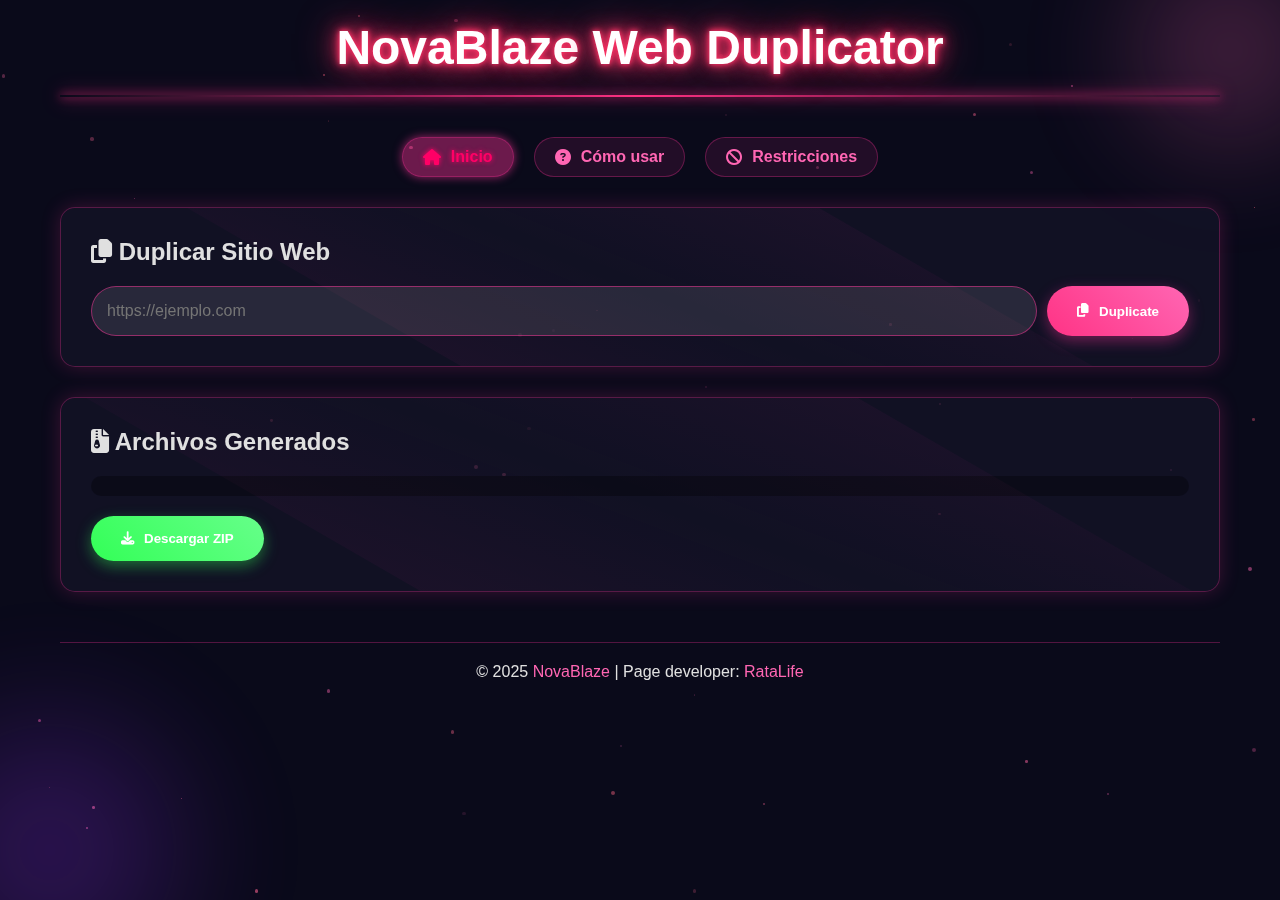
<file: cloner.html>
<!DOCTYPE html>
<html lang="es">
<head>
    <meta charset="UTF-8">
    <meta name="viewport" content="width=device-width, initial-scale=1.0">
    <title>NovaBlaze Web Duplicator</title>
    <link rel="stylesheet" href="css/style.css">
    <link rel="stylesheet" href="https://cdnjs.cloudflare.com/ajax/libs/font-awesome/6.4.0/css/all.min.css">
</head>
<body>
    <div class="mobile-warning">
        <i class="fas fa-exclamation-triangle"></i>
        <p>Esta página solo está disponible en dispositivos de escritorio.</p>
    </div>

    <div class="container">
        <header class="neon-header">
            <h1 class="neon-text">NovaBlaze <span class="flicker">Web Duplicator</span></h1>
            <div class="glowing-line"></div>
        </header>

        <nav class="futuristic-menu">
            <ul>
                <li><a href="#home" class="neon-link active"><i class="fas fa-home"></i> Inicio</a></li>
                <li><a href="#how-to" class="neon-link"><i class="fas fa-question-circle"></i> Cómo usar</a></li>
                <li><a href="#restrictions" class="neon-link"><i class="fas fa-ban"></i> Restricciones</a></li>
            </ul>
        </nav>

        <main>
            <section id="home" class="section-active">
                <div class="duplicator-box">
                    <div class="holographic-card">
                        <div class="card-content">
                            <h2><i class="fas fa-copy"></i> Duplicar Sitio Web</h2>
                            <div class="input-group">
                                <input type="text" id="url-input" placeholder="https://ejemplo.com" class="neon-input">
                                <button id="duplicate-btn" class="neon-button">
                                    <i class="fas fa-copy"></i> Duplicate
                                </button>
                            </div>
                        </div>
                    </div>
                </div>

                <div id="result-section" class="hidden">
                    <div class="holographic-card result-card">
                        <div class="card-content">
                            <h2><i class="fas fa-file-archive"></i> Archivos Generados</h2>
                            <div id="file-list" class="file-list"></div>
                            <button id="download-btn" class="neon-button download-btn">
                                <i class="fas fa-download"></i> Descargar ZIP
                            </button>
                        </div>
                    </div>
                </div>
            </section>

            <section id="how-to" class="hidden">
                <div class="holographic-card">
                    <div class="card-content">
                        <h2><i class="fas fa-info-circle"></i> ¿Qué es NovaBlaze Web Duplicator?</h2>
                        <p>Una herramienta avanzada que permite duplicar sitios web para fines de análisis, aprendizaje o backup.</p>
                        
                        <h3><i class="fas fa-list-ol"></i> Pasos para usar:</h3>
                        <ol class="steps-list">
                            <li><i class="fas fa-mouse-pointer"></i> Ingresa la URL del sitio web a duplicar</li>
                            <li><i class="fas fa-copy"></i> Haz clic en el botón "Duplicate"</li>
                            <li><i class="fas fa-spinner"></i> Espera a que se procese la solicitud</li>
                            <li><i class="fas fa-file-archive"></i> Revisa los archivos generados</li>
                            <li><i class="fas fa-download"></i> Descarga el ZIP con el sitio duplicado</li>
                        </ol>
                    </div>
                </div>
            </section>

            <section id="restrictions" class="hidden">
                <div class="holographic-card">
                    <div class="card-content">
                        <h2><i class="fas fa-exclamation-triangle"></i> Sitios con restricciones</h2>
                        <p>Los siguientes sitios no pueden ser duplicados por razones de seguridad o políticas:</p>
                        <ul class="restricted-list">
                            <li><i class="fas fa-lock"></i> google.com</li>
                            <li><i class="fas fa-lock"></i> facebook.com</li>
                            <li><i class="fas fa-lock"></i> twitter.com</li>
                            <li><i class="fas fa-lock"></i> instagram.com</li>
                            <li><i class="fas fa-lock"></i> linkedin.com</li>
                            <li><i class="fas fa-lock"></i> github.com</li>
                            <li><i class="fas fa-lock"></i> sitios con autenticación</li>
                            <li><i class="fas fa-lock"></i> sitios con protección anti-scraping</li>
                        </ul>
                    </div>
                </div>
            </section>
        </main>

        <footer class="neon-footer">
            <p>© 2025 <a href="index.html" class="neon-link">NovaBlaze</a> | Page developer: <a href="https://twentyfox.lat/ale.html" class="neon-link">RataLife</a></p>
        </footer>
    </div>

    <div class="particles"></div>
    <div class="neon-circle-1"></div>
    <div class="neon-circle-2"></div>

    <script src="js/script.js"></script>
</body>
</html>
</file>
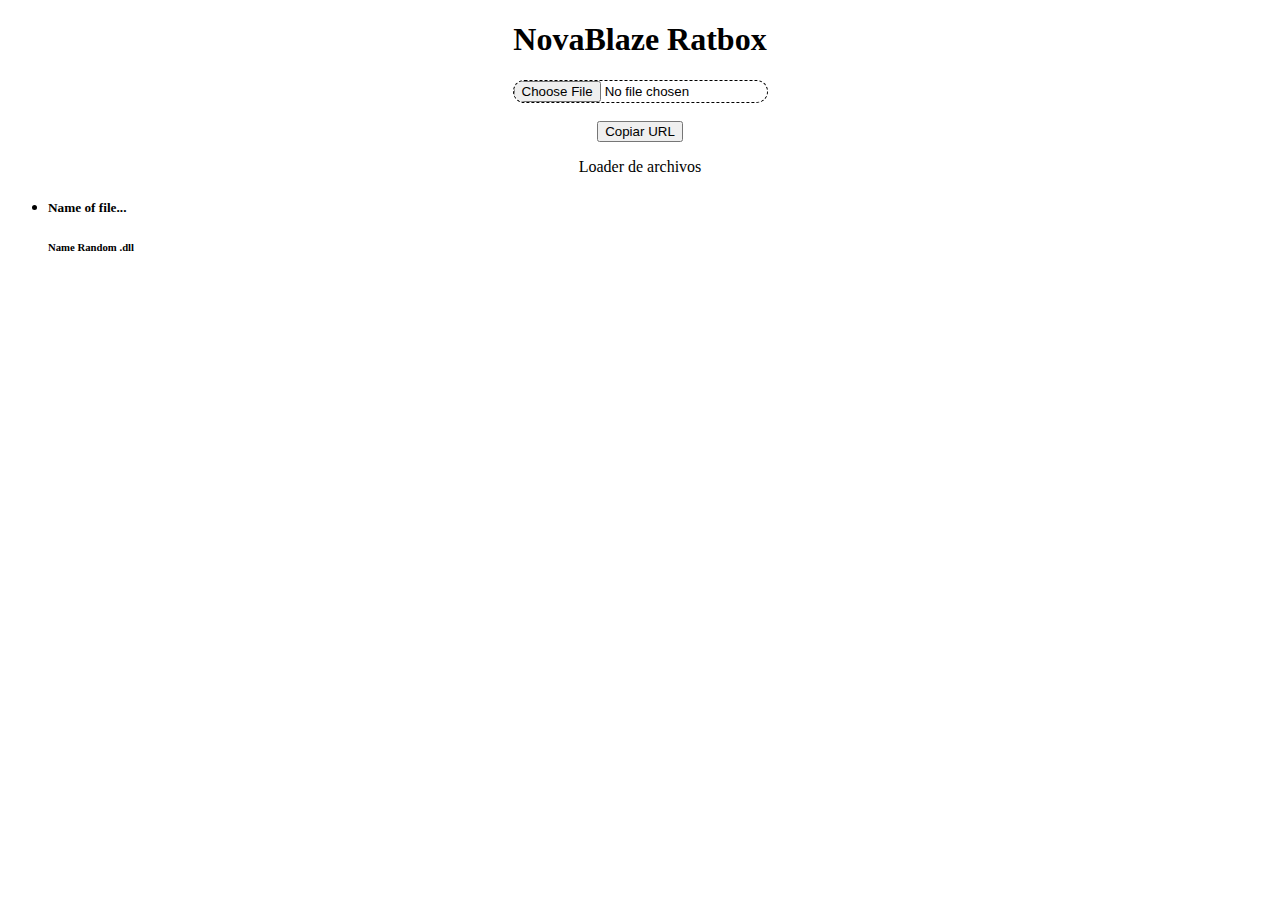
<file: files.html>
<!DOCTYPE html>
<html lang="en">
<head>
    <meta charset="UTF-8">
    <meta name="viewport" content="width=device-width, initial-scale=1.0">
    <title>NovatCat</title>
</head>
<body>
    <style>
        .body{
            background-color: black;
            color: rgb(245, 68, 98);
        }
        .header{
            background-color: black;
            color: rgb(245, 68, 98);
        }
        .input-section-load{
            border-width: 200px;
            border-color: rgb(245, 68, 98);
            border: 1px;
            border-radius: 12px;
            border-style: dashed;
        }
    </style>
    <section class="header-section">
        <header class="header2-sectio">
            <center>
                <h1>NovaBlaze Ratbox</h1>
                <input type="file" class="input-section-load" placeholder="Drag or click to add a file"><br><br>
                <button class="url-btm">
                    Copiar URL
                </button>
                <p>Loader de archivos</p>
            </center>
        </header>
    </section>

    <section class="list-from.textloaded">
        <ul>
            <li>
                <section class="file.loaded-block">
                    <h5>Name of file...</h5>
                    <h6>Name Random .dll</h6>
                </section>
            </li>
        </ul>
    </section>
    <script>

    </script>
</body>
</html>
</file>
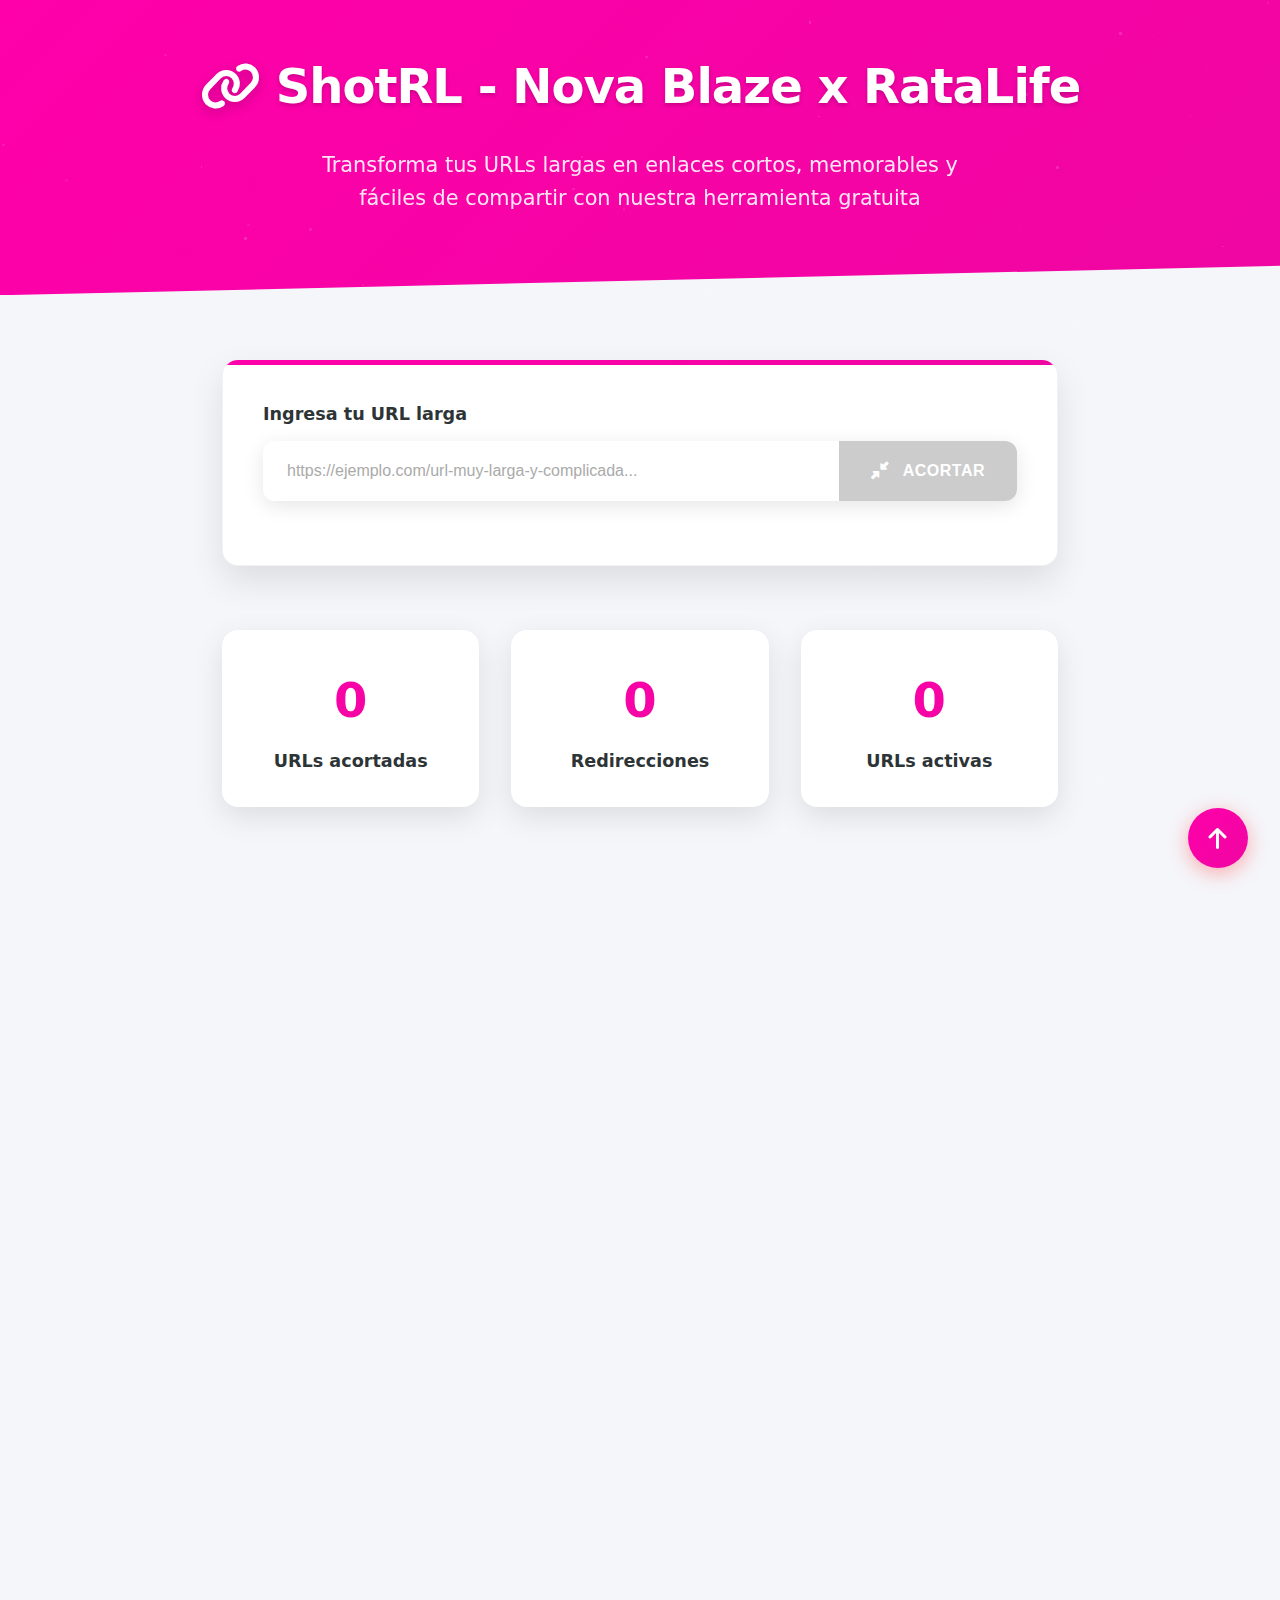
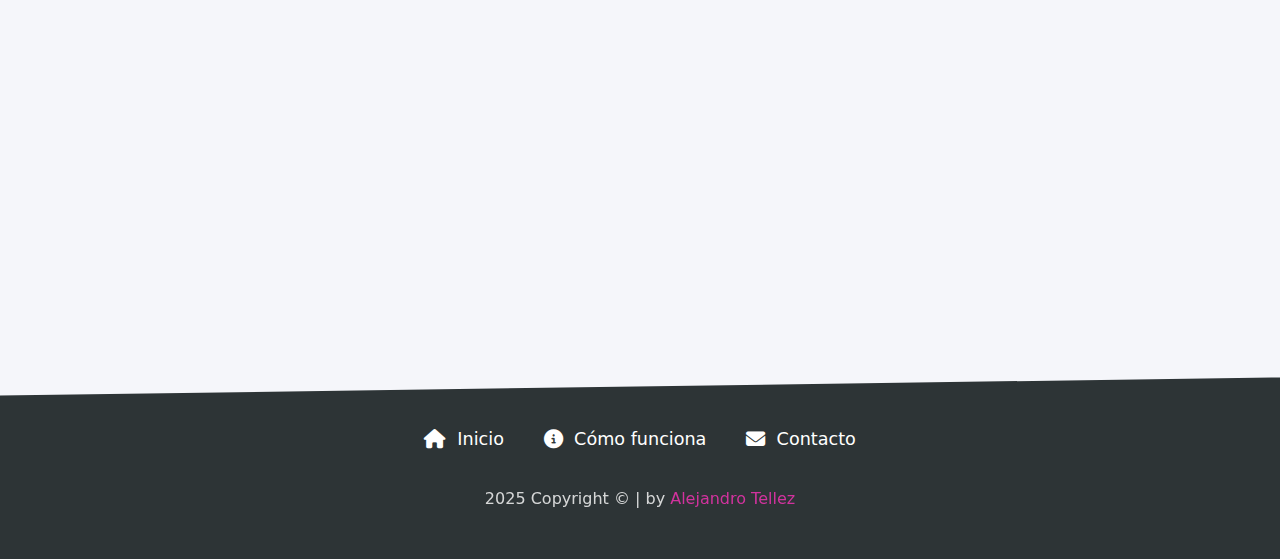
<file: shortener.html>
<!DOCTYPE html>
<html lang="es">
<head>
    <meta charset="UTF-8">
    <meta name="viewport" content="width=device-width, initial-scale=1.0">
    <title>ShotRL - Acortador de URLs</title>
    <link rel="icon" href="data:image/svg+xml,<svg xmlns=%22http://www.w3.org/2000/svg%22 viewBox=%220 0 100 100%22><text y=%22.9em%22 font-size=%2290%22>✂️</text></svg>">
    <link rel="stylesheet" href="https://cdnjs.cloudflare.com/ajax/libs/font-awesome/6.4.0/css/all.min.css">
    <style>
        :root {
            --primary: #ff00aa;
            --primary-dark: #df0c99;
            --primary-light: #fb32b8;
            --secondary: #2d3436;
            --light: #f5f6fa;
            --dark: #222;
            --shadow: 0 10px 30px rgba(0, 0, 0, 0.1);
            --transition: all 0.4s cubic-bezier(0.175, 0.885, 0.32, 1.275);
            --gradient: linear-gradient(135deg, var(--primary), var(--primary-dark));
        }

        * {
            margin: 0;
            padding: 0;
            box-sizing: border-box;
            -webkit-user-select: none;
            -moz-user-select: none;
            -ms-user-select: none;
            user-select: none;
        }

        html {
            scroll-behavior: smooth;
            overflow-x: hidden;
        }

        body {
            font-family: 'Segoe UI', system-ui, -apple-system, sans-serif;
            background-color: var(--light);
            color: var(--dark);
            line-height: 1.6;
            overflow-x: hidden;
            min-height: 100vh;
            display: flex;
            flex-direction: column;
        }

        /* Scrollbar styling */
        ::-webkit-scrollbar {
            width: 10px;
            height: 10px;
        }

        ::-webkit-scrollbar-track {
            background: rgba(0, 0, 0, 0.05);
            border-radius: 10px;
        }

        ::-webkit-scrollbar-thumb {
            background: var(--primary);
            border-radius: 10px;
            transition: var(--transition);
        }

        ::-webkit-scrollbar-thumb:hover {
            background: var(--primary-dark);
            transform: scale(1.1);
        }

        /* Header styles */
        header {
            background: var(--gradient);
            color: white;
            padding: 3rem 0;
            text-align: center;
            position: relative;
            overflow: hidden;
            box-shadow: var(--shadow);
            animation: gradientShift 8s ease infinite;
            background-size: 200% 200%;
            clip-path: polygon(0 0, 100% 0, 100% 90%, 0 100%);
            margin-bottom: 2rem;
        }

        @keyframes gradientShift {
            0% { background-position: 0% 50%; }
            50% { background-position: 100% 50%; }
            100% { background-position: 0% 50%; }
        }

        .header-content {
            max-width: 1200px;
            margin: 0 auto;
            padding: 0 2rem;
            position: relative;
            z-index: 2;
        }

        .logo {
            display: flex;
            align-items: center;
            justify-content: center;
            margin-bottom: 1.5rem;
            transition: var(--transition);
            transform-style: preserve-3d;
        }

        .logo:hover {
            transform: scale(1.05) rotateY(10deg);
        }

        .logo i {
            font-size: 3rem;
            margin-right: 1rem;
            animation: pulse 2s infinite;
            filter: drop-shadow(0 4px 6px rgba(0, 0, 0, 0.2));
        }

        @keyframes pulse {
            0% { transform: scale(1); }
            50% { transform: scale(1.1); }
            100% { transform: scale(1); }
        }

        .logo h1 {
            font-size: 3rem;
            font-weight: 800;
            letter-spacing: -1px;
            text-shadow: 0 2px 4px rgba(0, 0, 0, 0.2);
        }

        .tagline {
            font-size: 1.3rem;
            opacity: 0.9;
            margin-bottom: 2rem;
            animation: fadeIn 1s ease;
            max-width: 700px;
            margin-left: auto;
            margin-right: auto;
        }

        @keyframes fadeIn {
            from { opacity: 0; transform: translateY(20px); }
            to { opacity: 0.9; transform: translateY(0); }
        }

        /* Main content */
        main {
            max-width: 900px;
            margin: 2rem auto 4rem;
            padding: 0 2rem;
            animation: slideUp 0.8s ease;
            flex: 1;
            width: 100%;
        }

        @keyframes slideUp {
            from { opacity: 0; transform: translateY(50px); }
            to { opacity: 1; transform: translateY(0); }
        }

        /* URL Shortener Form */
        .shortener-container {
            background: white;
            border-radius: 16px;
            padding: 2.5rem;
            box-shadow: 0 15px 35px rgba(0, 0, 0, 0.1);
            margin-bottom: 4rem;
            transition: var(--transition);
            border: 1px solid rgba(0, 0, 0, 0.05);
            position: relative;
            overflow: hidden;
        }

        .shortener-container::before {
            content: '';
            position: absolute;
            top: 0;
            left: 0;
            width: 100%;
            height: 5px;
            background: var(--gradient);
            animation: gradientShift 8s ease infinite;
            background-size: 200% 200%;
        }

        .shortener-container:hover {
            transform: translateY(-5px);
            box-shadow: 0 20px 40px rgba(0, 0, 0, 0.15);
        }

        .form-group {
            margin-bottom: 1.5rem;
        }

        .form-group label {
            display: block;
            margin-bottom: 0.8rem;
            font-weight: 600;
            color: var(--secondary);
            font-size: 1.1rem;
        }

        .input-group {
            display: flex;
            border-radius: 12px;
            overflow: hidden;
            box-shadow: 0 5px 20px rgba(0, 0, 0, 0.1);
            height: 60px;
            transition: var(--transition);
        }

        .input-group:focus-within {
            transform: translateY(-2px);
            box-shadow: 0 8px 25px rgba(0, 0, 0, 0.15);
        }

        .input-group input {
            flex: 1;
            padding: 1rem 1.5rem;
            border: none;
            font-size: 1rem;
            outline: none;
            transition: var(--transition);
            background: rgba(255, 255, 255, 0.9);
        }

        .input-group input:focus {
            background: white;
        }

        .input-group input::placeholder {
            color: #aaa;
        }

        .input-group button {
            background: var(--gradient);
            background-size: 200% 200%;
            color: white;
            border: none;
            padding: 0 2rem;
            cursor: pointer;
            font-weight: 600;
            transition: var(--transition);
            display: flex;
            align-items: center;
            justify-content: center;
            font-size: 1rem;
            text-transform: uppercase;
            letter-spacing: 0.5px;
            animation: gradientShift 8s ease infinite;
        }

        .input-group button:hover {
            background-position: 100% 50%;
            transform: scale(1.02);
        }

        .input-group button:disabled {
            background: #ccc;
            cursor: not-allowed;
            animation: none;
        }

        .input-group button i {
            margin-right: 0.8rem;
            font-size: 1.1rem;
        }

        .result-container {
            display: none;
            margin-top: 2rem;
            animation: fadeIn 0.5s ease;
        }

        .result-container.show {
            display: block;
        }

        .short-url {
            display: flex;
            align-items: center;
            background: rgba(255, 58, 58, 0.1);
            padding: 1.2rem 1.5rem;
            border-radius: 12px;
            margin-bottom: 1.5rem;
            word-break: break-all;
            border: 1px dashed var(--primary);
            transition: var(--transition);
        }

        .short-url:hover {
            transform: translateY(-2px);
            box-shadow: 0 5px 15px rgba(255, 58, 58, 0.2);
        }

        .short-url a {
            color: var(--primary);
            font-weight: 600;
            text-decoration: none;
            transition: var(--transition);
            font-size: 1.1rem;
        }

        .short-url a:hover {
            color: var(--primary-dark);
            text-decoration: underline;
        }

        .copy-btn {
            background: var(--gradient);
            background-size: 200% 200%;
            color: white;
            border: none;
            padding: 0.7rem 1.5rem;
            border-radius: 8px;
            margin-left: auto;
            cursor: pointer;
            transition: var(--transition);
            display: flex;
            align-items: center;
            font-weight: 600;
            animation: gradientShift 8s ease infinite;
            min-width: 120px;
            justify-content: center;
        }

        .copy-btn:hover {
            background-position: 100% 50%;
            transform: translateY(-2px);
            box-shadow: 0 5px 15px rgba(255, 58, 58, 0.4);
        }

        .copy-btn i {
            margin-right: 0.7rem;
        }

        /* Features section */
        .features {
            display: grid;
            grid-template-columns: repeat(auto-fit, minmax(280px, 1fr));
            gap: 2.5rem;
            margin-bottom: 4rem;
        }

        .feature-card {
            background: white;
            border-radius: 16px;
            padding: 2rem;
            box-shadow: var(--shadow);
            transition: var(--transition);
            text-align: center;
            position: relative;
            overflow: hidden;
            border: 1px solid rgba(0, 0, 0, 0.05);
        }

        .feature-card:hover {
            transform: translateY(-10px);
            box-shadow: 0 20px 40px rgba(0, 0, 0, 0.15);
        }

        .feature-card i {
            font-size: 2.8rem;
            color: var(--primary);
            margin-bottom: 1.5rem;
            background: rgba(255, 58, 58, 0.1);
            width: 80px;
            height: 80px;
            display: inline-flex;
            align-items: center;
            justify-content: center;
            border-radius: 50%;
            transition: var(--transition);
        }

        .feature-card:hover i {
            transform: rotateY(180deg);
            background: var(--gradient);
            color: white;
            animation: gradientShift 8s ease infinite;
            background-size: 200% 200%;
        }

        .feature-card h3 {
            margin-bottom: 1rem;
            color: var(--secondary);
            font-size: 1.4rem;
        }

        .feature-card p {
            color: #666;
            font-size: 1rem;
        }

        /* How it works section */
        .how-it-works {
            background: white;
            border-radius: 16px;
            padding: 3rem;
            box-shadow: var(--shadow);
            margin-bottom: 4rem;
            transition: var(--transition);
            border: 1px solid rgba(0, 0, 0, 0.05);
            position: relative;
            overflow: hidden;
        }

        .how-it-works:hover {
            transform: translateY(-5px);
            box-shadow: 0 20px 40px rgba(0, 0, 0, 0.15);
        }

        .how-it-works h2 {
            text-align: center;
            margin-bottom: 3rem;
            color: var(--secondary);
            position: relative;
            font-size: 2rem;
        }

        .how-it-works h2::after {
            content: '';
            display: block;
            width: 100px;
            height: 5px;
            background: var(--gradient);
            margin: 1rem auto;
            border-radius: 5px;
            animation: gradientShift 8s ease infinite;
            background-size: 200% 200%;
        }

        .steps {
            display: flex;
            flex-direction: column;
            gap: 2rem;
        }

        .step {
            display: flex;
            align-items: flex-start;
            gap: 1.5rem;
            opacity: 0;
            transform: translateY(20px);
            animation: fadeInStep 0.5s ease forwards;
            padding: 1.5rem;
            border-radius: 12px;
            transition: var(--transition);
        }

        .step:hover {
            background: rgba(255, 58, 58, 0.05);
            transform: translateY(-5px);
        }

        @keyframes fadeInStep {
            to { opacity: 1; transform: translateY(0); }
        }

        .step:nth-child(1) { animation-delay: 0.2s; }
        .step:nth-child(2) { animation-delay: 0.4s; }
        .step:nth-child(3) { animation-delay: 0.6s; }

        .step-number {
            background: var(--gradient);
            color: white;
            width: 40px;
            height: 40px;
            border-radius: 50%;
            display: flex;
            align-items: center;
            justify-content: center;
            font-weight: bold;
            flex-shrink: 0;
            font-size: 1.2rem;
            animation: gradientShift 8s ease infinite;
            background-size: 200% 200%;
            box-shadow: 0 4px 10px rgba(255, 58, 58, 0.3);
        }

        .step-content h3 {
            margin-bottom: 0.8rem;
            color: var(--secondary);
            font-size: 1.3rem;
        }

        .step-content p {
            color: #666;
            font-size: 1rem;
        }

        /* Footer */
        footer {
            background: var(--secondary);
            color: white;
            text-align: center;
            padding: 3rem 0;
            position: relative;
            clip-path: polygon(0 10%, 100% 0, 100% 100%, 0% 100%);
        }

        .footer-content {
            max-width: 1200px;
            margin: 0 auto;
            padding: 0 2rem;
        }

        .footer-links {
            display: flex;
            justify-content: center;
            gap: 2.5rem;
            margin-bottom: 2rem;
            flex-wrap: wrap;
        }

        .footer-link {
            color: white;
            text-decoration: none;
            transition: var(--transition);
            display: flex;
            align-items: center;
            gap: 0.7rem;
            font-size: 1.1rem;
        }

        .footer-link:hover {
            color: var(--primary-light);
            transform: translateY(-2px);
        }

        .footer-link i {
            font-size: 1.2rem;
        }

        .copyright {
            opacity: 0.8;
            font-size: 1rem;
            margin-top: 1.5rem;
        }

        .copyright a {
            color: var(--primary-light);
            text-decoration: none;
            transition: var(--transition);
            display: inline-block;
        }

        .copyright a:hover {
            color: white;
            text-decoration: underline;
        }

        /* Floating particles */
        .particles {
            position: absolute;
            top: 0;
            left: 0;
            width: 100%;
            height: 100%;
            overflow: hidden;
            z-index: 1;
            pointer-events: none;
        }

        .particle {
            position: absolute;
            background: rgba(255, 255, 255, 0.3);
            border-radius: 50%;
            animation: float linear infinite;
            pointer-events: none;
        }

        @keyframes float {
            to {
                transform: translateY(-100vh) rotate(360deg);
            }
        }

        /* Tooltip */
        .tooltip {
            position: relative;
            display: inline-block;
        }

        .tooltip .tooltiptext {
            visibility: hidden;
            width: 140px;
            background-color: var(--dark);
            color: #fff;
            text-align: center;
            border-radius: 8px;
            padding: 8px;
            position: absolute;
            z-index: 1;
            bottom: 125%;
            left: 50%;
            transform: translateX(-50%);
            opacity: 0;
            transition: opacity 0.3s;
            font-size: 0.9rem;
            box-shadow: 0 5px 15px rgba(0, 0, 0, 0.2);
        }

        .tooltip .tooltiptext::after {
            content: "";
            position: absolute;
            top: 100%;
            left: 50%;
            margin-left: -5px;
            border-width: 5px;
            border-style: solid;
            border-color: var(--dark) transparent transparent transparent;
        }

        .tooltip:hover .tooltiptext {
            visibility: visible;
            opacity: 1;
        }

        /* Responsive styles */
        @media (max-width: 768px) {
            .logo h1 {
                font-size: 2.2rem;
            }

            .tagline {
                font-size: 1.1rem;
            }

            .input-group {
                flex-direction: column;
                height: auto;
            }

            .input-group input {
                width: 100%;
                padding: 1.2rem;
            }

            .input-group button {
                padding: 1.2rem;
                width: 100%;
            }

            .shortener-container,
            .how-it-works {
                padding: 1.5rem;
            }

            .features {
                grid-template-columns: 1fr;
            }

            .step {
                flex-direction: column;
                align-items: center;
                text-align: center;
            }

            .step-number {
                margin-bottom: 1rem;
            }

            .footer-links {
                flex-direction: column;
                gap: 1.2rem;
            }
        }

        /* Animations */
        .animate-on-scroll {
            opacity: 0;
            transform: translateY(40px);
            transition: opacity 0.8s ease, transform 0.8s ease;
        }

        .animate-on-scroll.visible {
            opacity: 1;
            transform: translateY(0);
        }

        /* Smooth scrolling anchor links */
        html {
            scroll-behavior: smooth;
        }

        /* Floating action button */
        .fab {
            position: fixed;
            bottom: 2rem;
            right: 2rem;
            background: var(--gradient);
            width: 60px;
            height: 60px;
            border-radius: 50%;
            display: flex;
            align-items: center;
            justify-content: center;
            color: white;
            font-size: 1.5rem;
            box-shadow: 0 5px 20px rgba(255, 58, 58, 0.4);
            z-index: 100;
            cursor: pointer;
            transition: var(--transition);
            animation: gradientShift 8s ease infinite;
            background-size: 200% 200%;
            text-decoration: none;
        }

        .fab:hover {
            transform: scale(1.1) rotate(90deg);
        }

        /* Stats section */
        .stats {
            display: flex;
            justify-content: space-around;
            flex-wrap: wrap;
            gap: 2rem;
            margin-bottom: 4rem;
        }

        .stat-card {
            background: white;
            border-radius: 16px;
            padding: 2rem;
            text-align: center;
            box-shadow: var(--shadow);
            transition: var(--transition);
            min-width: 200px;
            flex: 1;
        }

        .stat-card:hover {
            transform: translateY(-5px);
            box-shadow: 0 15px 35px rgba(0, 0, 0, 0.15);
        }

        .stat-number {
            font-size: 3rem;
            font-weight: 800;
            color: var(--primary);
            margin-bottom: 0.5rem;
            background: var(--gradient);
            -webkit-background-clip: text;
            background-clip: text;
            color: transparent;
            animation: gradientShift 8s ease infinite;
            background-size: 200% 200%;
        }

        .stat-label {
            color: var(--secondary);
            font-weight: 600;
            font-size: 1.1rem;
        }
    </style>
</head>
<body>
    <div class="particles" id="particles"></div>
    
    <header>
        <div class="header-content">
            <div class="logo">
                <i class="fas fa-link"></i>
                <h1>ShotRL - Nova Blaze x RataLife</h1>
            </div>
            <p class="tagline">Transforma tus URLs largas en enlaces cortos, memorables y fáciles de compartir con nuestra herramienta gratuita</p>
        </div>
    </header>

    <main>
        <section class="shortener-container animate-on-scroll">
            <div class="form-group">
                <label for="original-url">Ingresa tu URL larga</label>
                <div class="input-group">
                    <input type="url" id="original-url" placeholder="https://ejemplo.com/url-muy-larga-y-complicada..." required>
                    <button id="shorten-btn" disabled>
                        <i class="fas fa-compress-alt"></i> Acortar
                    </button>
                </div>
            </div>
            <div class="result-container" id="result-container">
                <div class="short-url">
                    <a href="#" id="short-url-link" target="_blank"></a>
                    <button class="copy-btn" id="copy-btn">
                        <i class="far fa-copy"></i> Copiar
                    </button>
                </div>
                <p>¡Tu URL corta está lista! Haz clic para probarla o cópiala para compartir.</p>
            </div>
        </section>

        <section class="stats animate-on-scroll">
            <div class="stat-card">
                <div class="stat-number" id="total-urls">0</div>
                <div class="stat-label">URLs acortadas</div>
            </div>
            <div class="stat-card">
                <div class="stat-number" id="total-clicks">0</div>
                <div class="stat-label">Redirecciones</div>
            </div>
            <div class="stat-card">
                <div class="stat-number" id="active-urls">0</div>
                <div class="stat-label">URLs activas</div>
            </div>
        </section>

        <section class="features animate-on-scroll">
            <div class="feature-card">
                <i class="fas fa-bolt"></i>
                <h3>Superrápido</h3>
                <p>Genera enlaces cortos al instante con nuestra plataforma de alto rendimiento.</p>
            </div>
            <div class="feature-card">
                <i class="fas fa-shield-alt"></i>
                <h3>Seguro</h3>
                <p>Todos los enlaces son encriptados y protegidos para tu seguridad.</p>
            </div>
        </section>

        <section class="how-it-works animate-on-scroll">
            <h2>¿Cómo funciona?</h2>
            <div class="steps">
                <div class="step">
                    <div class="step-number">1</div>
                    <div class="step-content">
                        <h3>Pega tu URL</h3>
                        <p>Copia y pega tu dirección web larga en el campo de texto superior.</p>
                    </div>
                </div>
                <div class="step">
                    <div class="step-number">2</div>
                    <div class="step-content">
                        <h3>Haz clic en Acortar</h3>
                        <p>Presiona el botón "Acortar" para generar tu URL compacta al instante.</p>
                    </div>
                </div>
                <div class="step">
                    <div class="step-number">3</div>
                    <div class="step-content">
                        <h3>Comparte y disfruta</h3>
                        <p>Usa tu nuevo enlace corto en cualquier lugar - redirigirá a tu URL original.</p>
                    </div>
                </div>
            </div>
        </section>
    </main>

    <a href="#" class="fab" id="back-to-top">
        <i class="fas fa-arrow-up"></i>
    </a>

    <footer>
        <div class="footer-content">
            <div class="footer-links">
                <a href="#" class="footer-link"><i class="fas fa-home"></i> Inicio</a>
                <a href="how-it-works" class="footer-link"><i class="fas fa-info-circle"></i> Cómo funciona</a>
                <a href="https://ratalittleyt.github.io/RataLife/" class="footer-link" target="_blank"><i class="fas fa-envelope"></i> Contacto</a>
            </div>
            <p class="copyright">2025 Copyright &copy; | by <a href="https://ratalittleyt.github.io/RataLife/" target="_blank">Alejandro Tellez</a></p>
        </div>
    </footer>

    <script>
        document.addEventListener('DOMContentLoaded', function() {
            // Elements
            const originalUrlInput = document.getElementById('original-url');
            const shortenBtn = document.getElementById('shorten-btn');
            const resultContainer = document.getElementById('result-container');
            const shortUrlLink = document.getElementById('short-url-link');
            const copyBtn = document.getElementById('copy-btn');
            const backToTopBtn = document.getElementById('back-to-top');
            const particlesContainer = document.getElementById('particles');
            const totalUrlsElement = document.getElementById('total-urls');
            const totalClicksElement = document.getElementById('total-clicks');
            const activeUrlsElement = document.getElementById('active-urls');
            
            // Stats
            let stats = JSON.parse(localStorage.getItem('urlShortenerStats')) || {
                totalUrls: 0,
                totalClicks: 0,
                activeUrls: 0
            };
            
            // Check if we're redirecting from a short URL
            if (window.location.hash) {
                const shortCode = window.location.hash.substring(1);
                const urlData = getUrlData(shortCode);
                
                if (urlData) {
                    // Update stats
                    stats.totalClicks++;
                    urlData.clicks++;
                    localStorage.setItem('urlShortenerStats', JSON.stringify(stats));
                    localStorage.setItem(`url_${shortCode}`, JSON.stringify(urlData));
                    
                    // Redirect to original URL
                    window.location.href = urlData.originalUrl;
                    return;
                }
            }
            
            // Initialize stats
            updateStats();
            
            // Create particles
            createParticles();
            
            // Check URL input to enable/disable button
            originalUrlInput.addEventListener('input', function() {
                shortenBtn.disabled = !this.value.trim();
            });
            
            // Shorten URL
            shortenBtn.addEventListener('click', function() {
                const originalUrl = originalUrlInput.value.trim();
                
                if (!originalUrl) return;
                
                // Validate URL
                if (!isValidUrl(originalUrl)) {
                    showError('Por favor ingresa una URL válida (ej: https://ejemplo.com)');
                    return;
                }
                
                // Show loading state
                shortenBtn.innerHTML = '<i class="fas fa-spinner fa-spin"></i> Acortando...';
                shortenBtn.disabled = true;
                
                // Generate short URL
                setTimeout(() => {
                    try {
                        const shortCode = generateShortCode();
                        const shortUrl = `${window.location.origin}${window.location.pathname}#${shortCode}`;
                        
                        // Save URL data
                        const urlData = {
                            originalUrl: originalUrl,
                            createdAt: new Date().toISOString(),
                            clicks: 0
                        };
                        
                        localStorage.setItem(`url_${shortCode}`, JSON.stringify(urlData));
                        
                        // Update stats
                        stats.totalUrls++;
                        stats.activeUrls++;
                        localStorage.setItem('urlShortenerStats', JSON.stringify(stats));
                        updateStats();
                        
                        // Display result
                        shortUrlLink.textContent = shortUrl;
                        shortUrlLink.href = originalUrl;
                        resultContainer.classList.add('show');
                        
                        // Reset button
                        shortenBtn.innerHTML = '<i class="fas fa-compress-alt"></i> Acortar';
                        shortenBtn.disabled = false;
                        
                        // Scroll to result
                        resultContainer.scrollIntoView({ behavior: 'smooth', block: 'nearest' });
                        
                        // Clear input
                        originalUrlInput.value = '';
                        shortenBtn.disabled = true;
                        
                    } catch (error) {
                        showError('Ocurrió un error al acortar la URL. Por favor intenta nuevamente.');
                        shortenBtn.innerHTML = '<i class="fas fa-compress-alt"></i> Acortar';
                        shortenBtn.disabled = false;
                    }
                }, 500);
            });
            
            // Copy to clipboard
            copyBtn.addEventListener('click', function() {
                const textToCopy = shortUrlLink.textContent;
                
                navigator.clipboard.writeText(textToCopy).then(() => {
                    // Show tooltip
                    const tooltip = document.createElement('span');
                    tooltip.className = 'tooltiptext';
                    tooltip.textContent = '¡Copiado!';
                    copyBtn.appendChild(tooltip);
                    
                    // Change button temporarily
                    copyBtn.innerHTML = '<i class="fas fa-check"></i> Copiado';
                    copyBtn.style.background = '#2ecc71';
                    
                    // Reset after delay
                    setTimeout(() => {
                        tooltip.remove();
                        copyBtn.innerHTML = '<i class="far fa-copy"></i> Copiar';
                        copyBtn.style.background = '';
                    }, 2000);
                }).catch(err => {
                    console.error('Error al copiar: ', err);
                });
            });
            
            // Back to top button
            backToTopBtn.addEventListener('click', function(e) {
                e.preventDefault();
                window.scrollTo({
                    top: 0,
                    behavior: 'smooth'
                });
            });
            
            // Show/hide back to top button based on scroll position
            window.addEventListener('scroll', function() {
                if (window.pageYOffset > 300) {
                    backToTopBtn.style.opacity = '1';
                    backToTopBtn.style.pointerEvents = 'auto';
                } else {
                    backToTopBtn.style.opacity = '0';
                    backToTopBtn.style.pointerEvents = 'none';
                }
            });
            
            // Helper functions
            function isValidUrl(url) {
                try {
                    new URL(url);
                    return true;
                } catch (e) {
                    return false;
                }
            }
            
            function generateShortCode() {
                const chars = 'ABCDEFGHIJKLMNOPQRSTUVWXYZabcdefghijklmnopqrstuvwxyz0123456789';
                let result = '';
                for (let i = 0; i < 6; i++) {
                    result += chars.charAt(Math.floor(Math.random() * chars.length));
                }
                return result;
            }
            
            function getUrlData(shortCode) {
                const data = localStorage.getItem(`url_${shortCode}`);
                return data ? JSON.parse(data) : null;
            }
            
            function showError(message) {
                const errorElement = document.createElement('div');
                errorElement.className = 'error-message';
                errorElement.style.color = 'var(--primary)';
                errorElement.style.marginTop = '1rem';
                errorElement.style.fontWeight = '600';
                errorElement.textContent = message;
                
                const formGroup = originalUrlInput.closest('.form-group');
                const existingError = formGroup.querySelector('.error-message');
                
                if (existingError) {
                    existingError.remove();
                }
                
                formGroup.appendChild(errorElement);
                
                // Shake animation
                originalUrlInput.style.animation = 'shake 0.5s';
                setTimeout(() => {
                    originalUrlInput.style.animation = '';
                }, 500);
            }
            
            function createParticles() {
                const particleCount = Math.floor(window.innerWidth / 10);
                
                for (let i = 0; i < particleCount; i++) {
                    const particle = document.createElement('div');
                    particle.classList.add('particle');
                    
                    // Random size between 1px and 3px
                    const size = Math.random() * 2 + 1;
                    particle.style.width = `${size}px`;
                    particle.style.height = `${size}px`;
                    
                    // Random position
                    particle.style.left = `${Math.random() * 100}%`;
                    particle.style.top = `${Math.random() * 100}%`;
                    
                    // Random opacity
                    particle.style.opacity = Math.random() * 0.5 + 0.1;
                    
                    // Random animation duration
                    const duration = Math.random() * 20 + 10;
                    particle.style.animationDuration = `${duration}s`;
                    
                    // Random delay
                    particle.style.animationDelay = `${Math.random() * 10}s`;
                    
                    particlesContainer.appendChild(particle);
                }
            }
            
            function updateStats() {
                // Animate numbers
                animateValue(totalUrlsElement, 0, stats.totalUrls, 1000);
                animateValue(totalClicksElement, 0, stats.totalClicks, 1000);
                animateValue(activeUrlsElement, 0, stats.activeUrls, 1000);
            }
            
            function animateValue(element, start, end, duration) {
                let startTimestamp = null;
                const step = (timestamp) => {
                    if (!startTimestamp) startTimestamp = timestamp;
                    const progress = Math.min((timestamp - startTimestamp) / duration, 1);
                    element.textContent = Math.floor(progress * (end - start) + start);
                    if (progress < 1) {
                        window.requestAnimationFrame(step);
                    }
                };
                window.requestAnimationFrame(step);
            }
            
            // Intersection Observer for scroll animations
            const animateElements = document.querySelectorAll('.animate-on-scroll');
            
            const observer = new IntersectionObserver((entries) => {
                entries.forEach(entry => {
                    if (entry.isIntersecting) {
                        entry.target.classList.add('visible');
                        observer.unobserve(entry.target);
                    }
                });
            }, {
                threshold: 0.1
            });
            
            animateElements.forEach(element => {
                observer.observe(element);
            });
            
            // Prevent text selection
            document.addEventListener('selectstart', function(e) {
                e.preventDefault();
                return false;
            });
            
            // Add shake animation to CSS
            const style = document.createElement('style');
            style.textContent = `
                @keyframes shake {
                    0%, 100% { transform: translateX(0); }
                    10%, 30%, 50%, 70%, 90% { transform: translateX(-5px); }
                    20%, 40%, 60%, 80% { transform: translateX(5px); }
                }
            `;
            document.head.appendChild(style);
        });
    </script>
</body>
</html>
</file>
<file: css/style.css>
/* Reset y estilos base */
* {
    margin: 0;
    padding: 0;
    box-sizing: border-box;
    font-family: 'Segoe UI', Tahoma, Geneva, Verdana, sans-serif;
}

body {
    background-color: #0a0a1a;
    color: #e0e0e0;
    overflow-x: hidden;
    position: relative;
    -webkit-user-select: none; /* Para Chrome, Safari y Opera */
    -moz-user-select: none; /* Para Firefox */
    -ms-user-select: none; /* Para Internet Explorer/Edge */
    user-select: none;
}

/* Advertencia para móviles */
.mobile-warning {
    display: none;
    position: fixed;
    top: 0;
    left: 0;
    width: 100%;
    height: 100%;
    background-color: rgba(0, 0, 0, 0.9);
    z-index: 1000;
    flex-direction: column;
    justify-content: center;
    align-items: center;
    text-align: center;
    padding: 20px;
}

.mobile-warning i {
    font-size: 3rem;
    color: #ff3366;
    margin-bottom: 20px;
}

.mobile-warning p {
    font-size: 1.5rem;
    color: #fff;
}

/* Contenedor principal */
.container {
    max-width: 1200px;
    margin: 0 auto;
    padding: 20px;
    position: relative;
    z-index: 2;
}

/* Efectos de neon y glow */
.neon-text {
    color: #fff;
    text-shadow: 
        0 0 5px #ff3366,
        0 0 10px #ff3366,
        0 0 20px #ff3366,
        0 0 40px #ff3366;
    animation: glow 1.5s ease-in-out infinite alternate;
}

.flicker {
    animation: flicker 3s infinite alternate;
}

.neon-link {
    color: #ff66b3;
    text-decoration: none;
    transition: all 0.3s ease;
    position: relative;
}

.neon-link:hover {
    color: #ff3385;
    text-shadow: 0 0 5px #ff3385;
}

.neon-link.active {
    color: #ff0066;
    text-shadow: 0 0 5px #ff0066;
}

.neon-link::after {
    content: '';
    position: absolute;
    bottom: -5px;
    left: 0;
    width: 0;
    height: 2px;
    background-color: #ff3385;
    transition: width 0.3s ease;
}

.neon-link:hover::after {
    width: 100%;
}

.glowing-line {
    height: 2px;
    background: linear-gradient(90deg, transparent, #ff3385, transparent);
    box-shadow: 0 0 10px #ff3385, 0 0 20px #ff3385;
    margin: 20px 0;
}

/* Header */
.neon-header {
    text-align: center;
    margin-bottom: 40px;
    position: relative;
}

.neon-header h1 {
    font-size: 3rem;
    margin-bottom: 10px;
}

/* Menú futurista */
.futuristic-menu {
    margin-bottom: 30px;
}

.futuristic-menu ul {
    display: flex;
    justify-content: center;
    list-style: none;
    gap: 20px;
}

.futuristic-menu li a {
    padding: 10px 20px;
    border-radius: 30px;
    font-weight: bold;
    display: flex;
    align-items: center;
    gap: 10px;
    background-color: rgba(255, 51, 153, 0.1);
    border: 1px solid rgba(255, 51, 153, 0.3);
    transition: all 0.3s ease;
}

.futuristic-menu li a:hover {
    background-color: rgba(255, 51, 153, 0.3);
    transform: translateY(-3px);
    box-shadow: 0 5px 15px rgba(255, 51, 153, 0.4);
}

.futuristic-menu li a.active {
    background-color: rgba(255, 51, 153, 0.4);
    box-shadow: 0 0 10px rgba(255, 51, 153, 0.6);
}

/* Tarjetas holográficas */
.holographic-card {
    background: rgba(20, 20, 40, 0.7);
    border-radius: 15px;
    padding: 30px;
    margin-bottom: 30px;
    position: relative;
    overflow: hidden;
    border: 1px solid rgba(255, 51, 153, 0.3);
    box-shadow: 0 0 20px rgba(255, 51, 153, 0.2);
    transition: all 0.5s ease;
}

.holographic-card::before {
    content: '';
    position: absolute;
    top: -50%;
    left: -50%;
    width: 200%;
    height: 200%;
    background: linear-gradient(
        to bottom right,
        rgba(255, 51, 153, 0.1),
        rgba(255, 51, 153, 0),
        rgba(255, 51, 153, 0.1)
    );
    transform: rotate(30deg);
    animation: holographic 6s linear infinite;
}

.holographic-card:hover {
    transform: translateY(-5px);
    box-shadow: 0 10px 30px rgba(255, 51, 153, 0.4);
}

.card-content {
    position: relative;
    z-index: 2;
}

/* Input y botones */
.input-group {
    display: flex;
    gap: 10px;
    margin-top: 20px;
}

.neon-input {
    flex: 1;
    padding: 15px;
    border: none;
    border-radius: 30px;
    background-color: rgba(255, 255, 255, 0.1);
    color: white;
    font-size: 1rem;
    outline: none;
    border: 1px solid rgba(255, 51, 153, 0.5);
    transition: all 0.3s ease;
}

.neon-input:focus {
    border-color: #ff3385;
    box-shadow: 0 0 10px rgba(255, 51, 153, 0.5);
    background-color: rgba(255, 255, 255, 0.15);
}

.neon-button {
    padding: 15px 30px;
    background: linear-gradient(45deg, #ff3385, #ff66b3);
    border: none;
    border-radius: 30px;
    color: white;
    font-weight: bold;
    cursor: pointer;
    transition: all 0.3s ease;
    display: flex;
    align-items: center;
    gap: 10px;
    box-shadow: 0 5px 15px rgba(255, 51, 153, 0.4);
}

.neon-button:hover {
    transform: translateY(-3px);
    box-shadow: 0 8px 20px rgba(255, 51, 153, 0.6);
}

.neon-button:active {
    transform: translateY(1px);
}

.download-btn {
    margin-top: 20px;
    background: linear-gradient(45deg, #33ff57, #66ff8a);
    box-shadow: 0 5px 15px rgba(51, 255, 87, 0.4);
}

.download-btn:hover {
    box-shadow: 0 8px 20px rgba(51, 255, 87, 0.6);
}

/* Lista de archivos */
.file-list {
    margin-top: 20px;
    max-height: 300px;
    overflow-y: auto;
    padding: 10px;
    background-color: rgba(0, 0, 0, 0.3);
    border-radius: 10px;
}

.file-list div {
    padding: 8px;
    border-bottom: 1px solid rgba(255, 255, 255, 0.1);
    display: flex;
    align-items: center;
    gap: 10px;
}

.file-list div:last-child {
    border-bottom: none;
}

.file-list i {
    color: #ff66b3;
}

/* Listas */
.steps-list {
    margin-top: 20px;
    list-style-type: none;
}

.steps-list li {
    padding: 10px 0;
    border-bottom: 1px solid rgba(255, 255, 255, 0.1);
    display: flex;
    align-items: center;
    gap: 15px;
}

.steps-list li:last-child {
    border-bottom: none;
}

.steps-list i {
    color: #ff66b3;
    min-width: 20px;
}

.restricted-list {
    margin-top: 20px;
    list-style-type: none;
    display: grid;
    grid-template-columns: repeat(auto-fill, minmax(200px, 1fr));
    gap: 10px;
}

.restricted-list li {
    padding: 10px;
    background-color: rgba(255, 0, 0, 0.1);
    border-radius: 5px;
    display: flex;
    align-items: center;
    gap: 10px;
    border-left: 3px solid #ff3366;
}

.restricted-list i {
    color: #ff3366;
}

/* Secciones */
section {
    display: none;
    animation: fadeIn 0.5s ease;
}

section.section-active {
    display: block;
}

/* Footer */
.neon-footer {
    text-align: center;
    margin-top: 50px;
    padding: 20px;
    border-top: 1px solid rgba(255, 51, 153, 0.3);
}

/* Elementos decorativos */
.particles {
    position: fixed;
    top: 0;
    left: 0;
    width: 100%;
    height: 100%;
    z-index: 1;
    pointer-events: none;
}

.neon-circle-1, .neon-circle-2 {
    position: fixed;
    border-radius: 50%;
    filter: blur(50px);
    opacity: 0.3;
    z-index: 1;
}

.neon-circle-1 {
    width: 300px;
    height: 300px;
    background: radial-gradient(circle, #ff66b3, transparent 70%);
    top: -100px;
    right: -100px;
    animation: float 8s ease-in-out infinite;
}

.neon-circle-2 {
    width: 400px;
    height: 400px;
    background: radial-gradient(circle, #9933ff, transparent 70%);
    bottom: -150px;
    left: -150px;
    animation: float 10s ease-in-out infinite reverse;
}

/* Animaciones */
@keyframes glow {
    from {
        text-shadow: 
            0 0 5px #ff3366,
            0 0 10px #ff3366,
            0 0 20px #ff3366,
            0 0 40px #ff3366;
    }
    to {
        text-shadow: 
            0 0 10px #ff3366,
            0 0 20px #ff3366,
            0 0 30px #ff3366,
            0 0 50px #ff3366;
    }
}

@keyframes flicker {
    0%, 19%, 21%, 23%, 25%, 54%, 56%, 100% {
        text-shadow: 
            0 0 5px #ff3366,
            0 0 10px #ff3366,
            0 0 20px #ff3366,
            0 0 40px #ff3366;
    }
    20%, 24%, 55% {
        text-shadow: none;
    }
}

@keyframes holographic {
    0% {
        transform: rotate(30deg) translateX(-20%);
    }
    100% {
        transform: rotate(30deg) translateX(20%);
    }
}

@keyframes float {
    0%, 100% {
        transform: translateY(0) translateX(0);
    }
    50% {
        transform: translateY(-20px) translateX(20px);
    }
}

@keyframes fadeIn {
    from {
        opacity: 0;
        transform: translateY(20px);
    }
    to {
        opacity: 1;
        transform: translateY(0);
    }
}

/* Efecto 3D para el duplicator-box */
.duplicator-box {
    perspective: 1000px;
}

.holographic-card {
    transform-style: preserve-3d;
    transition: transform 0.5s ease;
}

.holographic-card:hover {
    transform: rotateX(5deg) rotateY(5deg) translateY(-5px);
}

/* Responsive */
@media (max-width: 768px) {
    .mobile-warning {
        display: flex;
    }
    
    .container {
        display: none;
    }
    
    .futuristic-menu ul {
        flex-direction: column;
        align-items: center;
    }
    
    .input-group {
        flex-direction: column;
    }
    
    .neon-header h1 {
        font-size: 2rem;
    }
    
    .restricted-list {
        grid-template-columns: 1fr;
    }
}

/* Scrollbar personalizada */
::-webkit-scrollbar {
    width: 8px;
}

::-webkit-scrollbar-track {
    background: rgba(255, 255, 255, 0.05);
}

::-webkit-scrollbar-thumb {
    background: rgba(255, 51, 153, 0.5);
    border-radius: 4px;
}

::-webkit-scrollbar-thumb:hover {
    background: rgba(255, 51, 153, 0.7);
}
</file>
